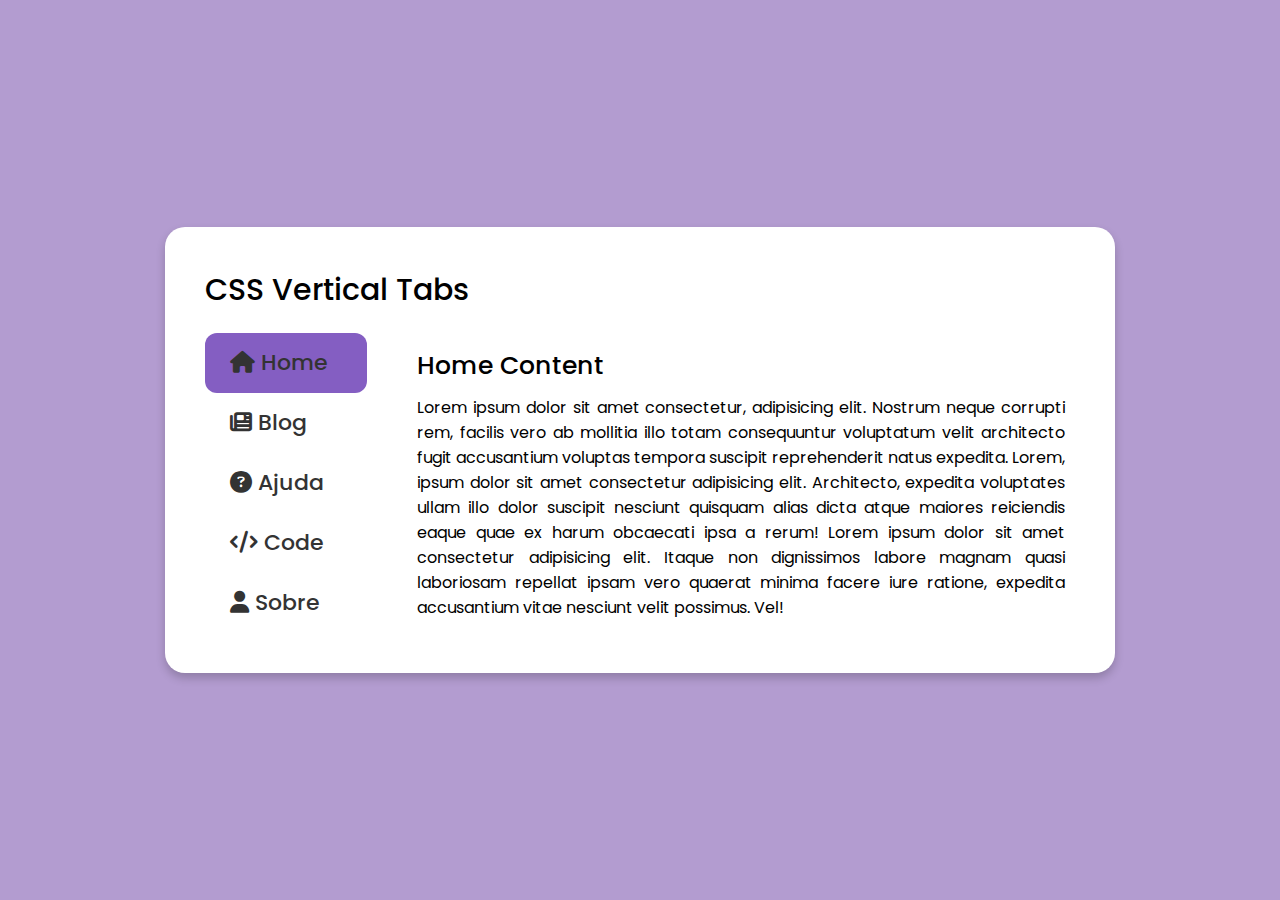
<file: index.html>
<!DOCTYPE html>
<html lang="pt-br">
<head>
    <meta charset="UTF-8">
    <meta name="viewport" content="width=device-width, initial-scale=1.0">
    <meta http-equiv="X-UA-Compatible" content="IE=7">
    <meta http-equiv="X-UA-Compatible" content="ie=edge">
    <link rel="stylesheet" href="https://cdnjs.cloudflare.com/ajax/libs/font-awesome/6.5.1/css/all.min.css">
    <link rel="stylesheet" href="style.css">
    <title>Vertical Tab</title>
</head>
<body>
    <div class="container">
        <div class="main-title">CSS Vertical Tabs</div>
        <div class="content">
            <input type="radio" name="indicator" id="home">
            <input type="radio" name="indicator" id="blog">
            <input type="radio" name="indicator" id="help">
            <input type="radio" name="indicator" id="code">
            <input type="radio" name="indicator" id="about">
            <div class="list">
                <label for="home" class="home">
                    <i class="fa-solid fa-house"></i>
                    <span class="topic">Home</span>
</label>
<label for="blog" class="blog">
    <i class="fa-solid fa-newspaper"></i>
    <span class="topic">Blog</span>
</label>
<label for="help" class="help">
   <i class="fa-solid fa-circle-question"></i>
    <span class="topic">Ajuda</span>
</label>
<label for="code" class="code">
    <i class="fa-solid fa-code"></i>
    <span class="topic">Code</span>
</label>
<label for="about" class="about">
    <i class="fa-solid fa-user"></i>
    <span class="topic">Sobre</span>
</label>
<div class="indicator"></div>
            </div>
            <div class="text-content">
                <div class="home text">
                    <div class="title">Home Content</div>
                <p>Lorem ipsum dolor sit amet consectetur, adipisicing elit. Nostrum neque corrupti rem, facilis vero ab mollitia illo totam consequuntur voluptatum velit architecto fugit accusantium voluptas tempora suscipit reprehenderit natus expedita. Lorem, ipsum dolor sit amet consectetur adipisicing elit. Architecto, expedita voluptates ullam illo dolor suscipit nesciunt quisquam alias dicta atque maiores reiciendis eaque quae ex harum obcaecati ipsa a rerum! Lorem ipsum dolor sit amet consectetur adipisicing elit. Itaque non dignissimos labore magnam quasi laboriosam repellat ipsam vero quaerat minima facere iure ratione, expedita accusantium vitae nesciunt velit possimus. Vel!</p>
                </div>
                <div class="blog text">
                    <div class="title">Blog Content</div>
                <p>Lorem ipsum dolor sit amet consectetur, adipisicing elit. Nostrum neque corrupti rem, facilis vero ab mollitia illo totam consequuntur voluptatum velit architecto fugit accusantium voluptas tempora suscipit reprehenderit natus expedita. Lorem, ipsum dolor sit amet consectetur adipisicing elit. Architecto, expedita voluptates ullam illo dolor suscipit nesciunt quisquam alias dicta atque maiores reiciendis eaque quae ex harum obcaecati ipsa a rerum! Lorem ipsum dolor sit amet consectetur adipisicing elit. Itaque non dignissimos labore magnam quasi laboriosam repellat ipsam vero quaerat minima facere iure ratione, expedita accusantium vitae nesciunt velit possimus. Vel!</p>
                </div>
                <div class="help text">
                    <div class="title">Ajuda Content</div>
                <p>Lorem ipsum dolor sit amet consectetur, adipisicing elit. Nostrum neque corrupti rem, facilis vero ab mollitia illo totam consequuntur voluptatum velit architecto fugit accusantium voluptas tempora suscipit reprehenderit natus expedita. Lorem, ipsum dolor sit amet consectetur adipisicing elit. Architecto, expedita voluptates ullam illo dolor suscipit nesciunt quisquam alias dicta atque maiores reiciendis eaque quae ex harum obcaecati ipsa a rerum! Lorem ipsum dolor sit amet consectetur adipisicing elit. Itaque non dignissimos labore magnam quasi laboriosam repellat ipsam vero quaerat minima facere iure ratione, expedita accusantium vitae nesciunt velit possimus. Vel!</p>
                </div>
                <div class="code text">
                    <div class="title">Code Content</div>
                <p>Lorem ipsum dolor sit amet consectetur, adipisicing elit. Nostrum neque corrupti rem, facilis vero ab mollitia illo totam consequuntur voluptatum velit architecto fugit accusantium voluptas tempora suscipit reprehenderit natus expedita. Lorem, ipsum dolor sit amet consectetur adipisicing elit. Architecto, expedita voluptates ullam illo dolor suscipit nesciunt quisquam alias dicta atque maiores reiciendis eaque quae ex harum obcaecati ipsa a rerum! Lorem ipsum dolor sit amet consectetur adipisicing elit. Itaque non dignissimos labore magnam quasi laboriosam repellat ipsam vero quaerat minima facere iure ratione, expedita accusantium vitae nesciunt velit possimus. Vel!</p>
                </div>
                <div class="about text">
                    <div class="title">Sobre Content</div>
                <p>Lorem ipsum dolor sit amet consectetur, adipisicing elit. Nostrum neque corrupti rem, facilis vero ab mollitia illo totam consequuntur voluptatum velit architecto fugit accusantium voluptas tempora suscipit reprehenderit natus expedita. Lorem, ipsum dolor sit amet consectetur adipisicing elit. Architecto, expedita voluptates ullam illo dolor suscipit nesciunt quisquam alias dicta atque maiores reiciendis eaque quae ex harum obcaecati ipsa a rerum! Lorem ipsum dolor sit amet consectetur adipisicing elit. Itaque non dignissimos labore magnam quasi laboriosam repellat ipsam vero quaerat minima facere iure ratione, expedita accusantium vitae nesciunt velit possimus. Vel!</p>
                </div>
            </div>
        </div>
    </div>
    
</body>
</html>
</file>
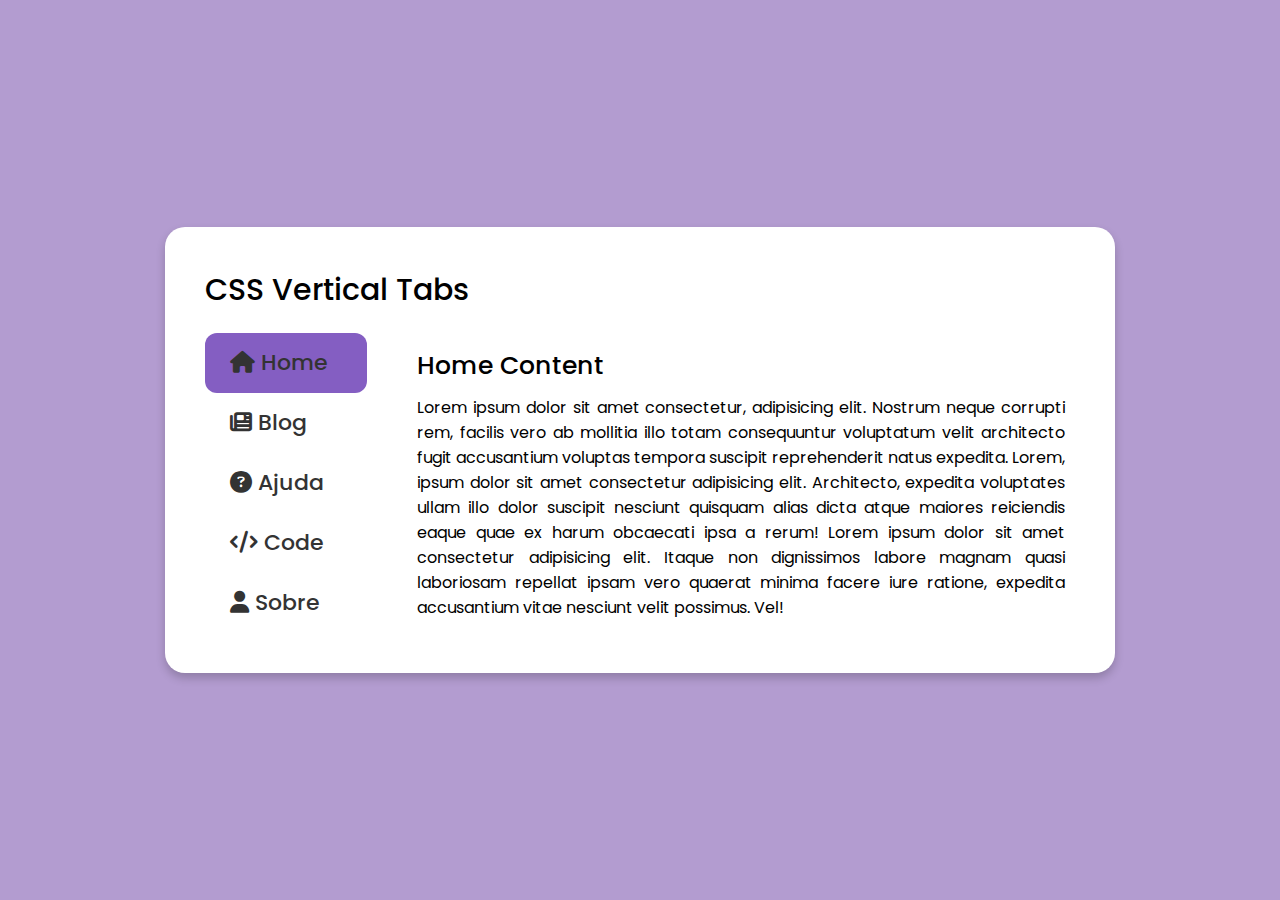
<file: VerticalTab.html>
<!DOCTYPE html>
<html lang="pt-br">
<head>
    <meta charset="UTF-8">
    <meta name="viewport" content="width=device-width, initial-scale=1.0">
    <meta http-equiv="X-UA-Compatible" content="IE=7">
    <meta http-equiv="X-UA-Compatible" content="ie=edge">
    <link rel="stylesheet" href="https://cdnjs.cloudflare.com/ajax/libs/font-awesome/6.5.1/css/all.min.css">
    <link rel="stylesheet" href="VerticalTab.css">
    <title>Vertical Tab</title>
</head>
<body>
    <div class="container">
        <div class="main-title">CSS Vertical Tabs</div>
        <div class="content">
            <input type="radio" name="indicator" id="home">
            <input type="radio" name="indicator" id="blog">
            <input type="radio" name="indicator" id="help">
            <input type="radio" name="indicator" id="code">
            <input type="radio" name="indicator" id="about">
            <div class="list">
                <label for="home" class="home">
                    <i class="fa-solid fa-house"></i>
                    <span class="topic">Home</span>
</label>
<label for="blog" class="blog">
    <i class="fa-solid fa-newspaper"></i>
    <span class="topic">Blog</span>
</label>
<label for="help" class="help">
   <i class="fa-solid fa-circle-question"></i>
    <span class="topic">Ajuda</span>
</label>
<label for="code" class="code">
    <i class="fa-solid fa-code"></i>
    <span class="topic">Code</span>
</label>
<label for="about" class="about">
    <i class="fa-solid fa-user"></i>
    <span class="topic">Sobre</span>
</label>
<div class="indicator"></div>
            </div>
            <div class="text-content">
                <div class="home text">
                    <div class="title">Home Content</div>
                <p>Lorem ipsum dolor sit amet consectetur, adipisicing elit. Nostrum neque corrupti rem, facilis vero ab mollitia illo totam consequuntur voluptatum velit architecto fugit accusantium voluptas tempora suscipit reprehenderit natus expedita. Lorem, ipsum dolor sit amet consectetur adipisicing elit. Architecto, expedita voluptates ullam illo dolor suscipit nesciunt quisquam alias dicta atque maiores reiciendis eaque quae ex harum obcaecati ipsa a rerum! Lorem ipsum dolor sit amet consectetur adipisicing elit. Itaque non dignissimos labore magnam quasi laboriosam repellat ipsam vero quaerat minima facere iure ratione, expedita accusantium vitae nesciunt velit possimus. Vel!</p>
                </div>
                <div class="blog text">
                    <div class="title">Blog Content</div>
                <p>Lorem ipsum dolor sit amet consectetur, adipisicing elit. Nostrum neque corrupti rem, facilis vero ab mollitia illo totam consequuntur voluptatum velit architecto fugit accusantium voluptas tempora suscipit reprehenderit natus expedita. Lorem, ipsum dolor sit amet consectetur adipisicing elit. Architecto, expedita voluptates ullam illo dolor suscipit nesciunt quisquam alias dicta atque maiores reiciendis eaque quae ex harum obcaecati ipsa a rerum! Lorem ipsum dolor sit amet consectetur adipisicing elit. Itaque non dignissimos labore magnam quasi laboriosam repellat ipsam vero quaerat minima facere iure ratione, expedita accusantium vitae nesciunt velit possimus. Vel!</p>
                </div>
                <div class="help text">
                    <div class="title">Ajuda Content</div>
                <p>Lorem ipsum dolor sit amet consectetur, adipisicing elit. Nostrum neque corrupti rem, facilis vero ab mollitia illo totam consequuntur voluptatum velit architecto fugit accusantium voluptas tempora suscipit reprehenderit natus expedita. Lorem, ipsum dolor sit amet consectetur adipisicing elit. Architecto, expedita voluptates ullam illo dolor suscipit nesciunt quisquam alias dicta atque maiores reiciendis eaque quae ex harum obcaecati ipsa a rerum! Lorem ipsum dolor sit amet consectetur adipisicing elit. Itaque non dignissimos labore magnam quasi laboriosam repellat ipsam vero quaerat minima facere iure ratione, expedita accusantium vitae nesciunt velit possimus. Vel!</p>
                </div>
                <div class="code text">
                    <div class="title">Code Content</div>
                <p>Lorem ipsum dolor sit amet consectetur, adipisicing elit. Nostrum neque corrupti rem, facilis vero ab mollitia illo totam consequuntur voluptatum velit architecto fugit accusantium voluptas tempora suscipit reprehenderit natus expedita. Lorem, ipsum dolor sit amet consectetur adipisicing elit. Architecto, expedita voluptates ullam illo dolor suscipit nesciunt quisquam alias dicta atque maiores reiciendis eaque quae ex harum obcaecati ipsa a rerum! Lorem ipsum dolor sit amet consectetur adipisicing elit. Itaque non dignissimos labore magnam quasi laboriosam repellat ipsam vero quaerat minima facere iure ratione, expedita accusantium vitae nesciunt velit possimus. Vel!</p>
                </div>
                <div class="about text">
                    <div class="title">Sobre Content</div>
                <p>Lorem ipsum dolor sit amet consectetur, adipisicing elit. Nostrum neque corrupti rem, facilis vero ab mollitia illo totam consequuntur voluptatum velit architecto fugit accusantium voluptas tempora suscipit reprehenderit natus expedita. Lorem, ipsum dolor sit amet consectetur adipisicing elit. Architecto, expedita voluptates ullam illo dolor suscipit nesciunt quisquam alias dicta atque maiores reiciendis eaque quae ex harum obcaecati ipsa a rerum! Lorem ipsum dolor sit amet consectetur adipisicing elit. Itaque non dignissimos labore magnam quasi laboriosam repellat ipsam vero quaerat minima facere iure ratione, expedita accusantium vitae nesciunt velit possimus. Vel!</p>
                </div>
            </div>
        </div>
    </div>
    
</body>
</html>
</file>
<file: style.css>
@import url('https://fonts.googleapis.com/css2?family=Poppins:wght@400;500;600;700&display=swap');
*{
    margin: 0;
    padding: 0;
    box-sizing: border-box;
    font-family: 'Poppins', sans-serif;
}
body{
    min-height: 100vh;
    width: 100%;
    display: flex;
    align-items: center;
    justify-content: center;
    background: #b39cd0;
}
.container{
    width: 100%;
    margin: 0 20px;
    max-width: 950px;
    background: white;
    padding: 40px 50px 40px 40px;
    border-radius: 20px;
    box-shadow: 0 5px 10px rgba(0, 0, 0, 0.2);
}
.container .main-title{
    font-size: 30px;
    font-weight: 500;
    margin-bottom: 20px;
}
.container .content{
    display: flex;
    justify-content: space-between;
    align-items: center;
}
.container .content .list{
display: flex;
flex-direction: column;
position: relative;
width: 20%;
margin-right: 50px;
}
.content .list label{
    height: 60px;
    font-size: 22px;
    font-weight: 500;
    cursor: pointer;
    border-radius: 12px;
    line-height: 60px;
    z-index: 12;
    padding-left: 25px;
    color: #333;
    transition: all 0.4s ease;
}
.content .list label:hover{
    color: #845ec2;
}
#home:checked ~ .list .home,
#blog:checked ~ .list .blog,
#help:checked ~ .list .help,
#code:checked ~ .list .code,
#about:checked ~ .list .about{
    color: white;
}
.content .indicator{
    height: 60px;
    width: 100%;
    left: 0;
    position: absolute;
    background: #845ec2;
    border-radius: 12px;
    top: 0;
    transition: all 0.4s ease;
}
#home:checked ~ .list .indicator{
    top: 0;
}
#blog:checked ~ .list .indicator{
    top: 60px;
}
#help:checked ~ .list .indicator{
    top: 120px;
}
#code:checked ~ .list .indicator{
    top: 180px;
}
#about:checked ~ .list .indicator{
    top: 240px;
}
.container input[type=radio]{
display: none;
}
.container .content .text-content{
    width: 80%;
    height: 100%;
}
.container .content p{
    text-align: justify;
}
.container .content .title{
    font-size: 25px;
    font-weight: 500;
    margin-bottom: 10px;
}
.content .text-content .text{
    display: none;
}
.content .text-content .home{
    display: block;
}
#home:checked ~ .text-content .home,
#blog:checked ~ .text-content .blog,
#help:checked ~ .text-content .help,
#code:checked ~ .text-content .code,
#about:checked ~ .text-content .about{
    display: block;
}

#blog:checked ~ .text-content .home,
#help:checked ~ .text-content .home,
#code:checked ~ .text-content .home,
#about:checked ~ .text-content .home{
    display: none;
}
</file>
<file: VerticalTab.css>
@import url('https://fonts.googleapis.com/css2?family=Poppins:wght@400;500;600;700&display=swap');
*{
    margin: 0;
    padding: 0;
    box-sizing: border-box;
    font-family: 'Poppins', sans-serif;
}
body{
    min-height: 100vh;
    width: 100%;
    display: flex;
    align-items: center;
    justify-content: center;
    background: #b39cd0;
}
.container{
    width: 100%;
    margin: 0 20px;
    max-width: 950px;
    background: white;
    padding: 40px 50px 40px 40px;
    border-radius: 20px;
    box-shadow: 0 5px 10px rgba(0, 0, 0, 0.2);
}
.container .main-title{
    font-size: 30px;
    font-weight: 500;
    margin-bottom: 20px;
}
.container .content{
    display: flex;
    justify-content: space-between;
    align-items: center;
}
.container .content .list{
display: flex;
flex-direction: column;
position: relative;
width: 20%;
margin-right: 50px;
}
.content .list label{
    height: 60px;
    font-size: 22px;
    font-weight: 500;
    cursor: pointer;
    border-radius: 12px;
    line-height: 60px;
    z-index: 12;
    padding-left: 25px;
    color: #333;
    transition: all 0.4s ease;
}
.content .list label:hover{
    color: #845ec2;
}
#home:checked ~ .list .home,
#blog:checked ~ .list .blog,
#help:checked ~ .list .help,
#code:checked ~ .list .code,
#about:checked ~ .list .about{
    color: white;
}
.content .indicator{
    height: 60px;
    width: 100%;
    left: 0;
    position: absolute;
    background: #845ec2;
    border-radius: 12px;
    top: 0;
    transition: all 0.4s ease;
}
#home:checked ~ .list .indicator{
    top: 0;
}
#blog:checked ~ .list .indicator{
    top: 60px;
}
#help:checked ~ .list .indicator{
    top: 120px;
}
#code:checked ~ .list .indicator{
    top: 180px;
}
#about:checked ~ .list .indicator{
    top: 240px;
}
.container input[type=radio]{
display: none;
}
.container .content .text-content{
    width: 80%;
    height: 100%;
}
.container .content p{
    text-align: justify;
}
.container .content .title{
    font-size: 25px;
    font-weight: 500;
    margin-bottom: 10px;
}
.content .text-content .text{
    display: none;
}
.content .text-content .home{
    display: block;
}
#home:checked ~ .text-content .home,
#blog:checked ~ .text-content .blog,
#help:checked ~ .text-content .help,
#code:checked ~ .text-content .code,
#about:checked ~ .text-content .about{
    display: block;
}

#blog:checked ~ .text-content .home,
#help:checked ~ .text-content .home,
#code:checked ~ .text-content .home,
#about:checked ~ .text-content .home{
    display: none;
}
</file>
